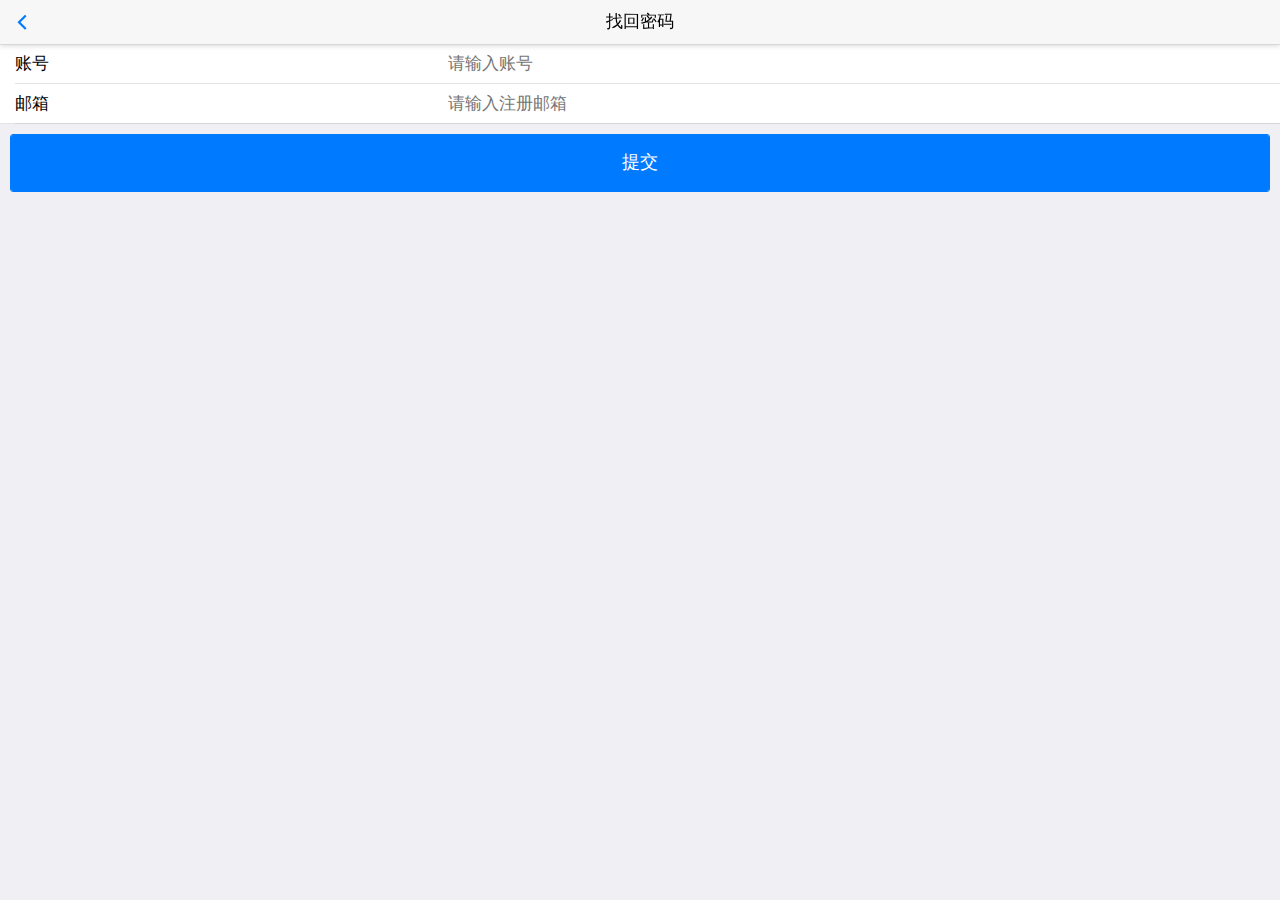
<file: QinCloud/login/forget_password.html>
<!doctype html>
<html>

	<head>
		<meta charset="UTF-8">
		<title></title>
		<meta name="viewport" content="width=device-width,initial-scale=1,minimum-scale=1,maximum-scale=1,user-scalable=no" />
		<link href="../css/mui.min.css" rel="stylesheet" />
		<link href="../css/style.css" rel="stylesheet" />
	</head>

	<body>
		<header class="mui-bar mui-bar-nav">
			<a class="mui-action-back mui-icon mui-icon-left-nav mui-pull-left"></a>
			<h1 class="mui-title">找回密码</h1>
		</header>
		<div class="mui-content">
			<form class="mui-input-group">
			
				<div class="mui-input-row">
					<label>账号</label>
					<input id='account' type="text" class="mui-input-clear mui-input" placeholder="请输入账号">
				</div>             	
                
				<div class="mui-input-row">
					<label>邮箱</label>
					<input id='email' type="email" class="mui-input-clear mui-input" placeholder="请输入注册邮箱">
				</div>
			</form>
			<div class="mui-content-padded">
				<button id='sendMail' class="mui-btn mui-btn-block mui-btn-primary">提交</button>
			</div>
		</div>
		
		<script src="../js/mui.min.js"></script>
		<script src="../js/app.js"></script>
		<script>
			(function($, doc) {
				$.init();
				$.plusReady(function() {
					var sendButton = doc.getElementById('sendMail');
					var emailBox = doc.getElementById('email');
					sendButton.addEventListener('tap', function() {
						app.forgetPassword(emailBox.value, function(err, info) {
							plus.nativeUI.toast(err || info);
						});
					}, false);
				});
			}(mui, document));
		</script>
	</body>

</html>
</file>
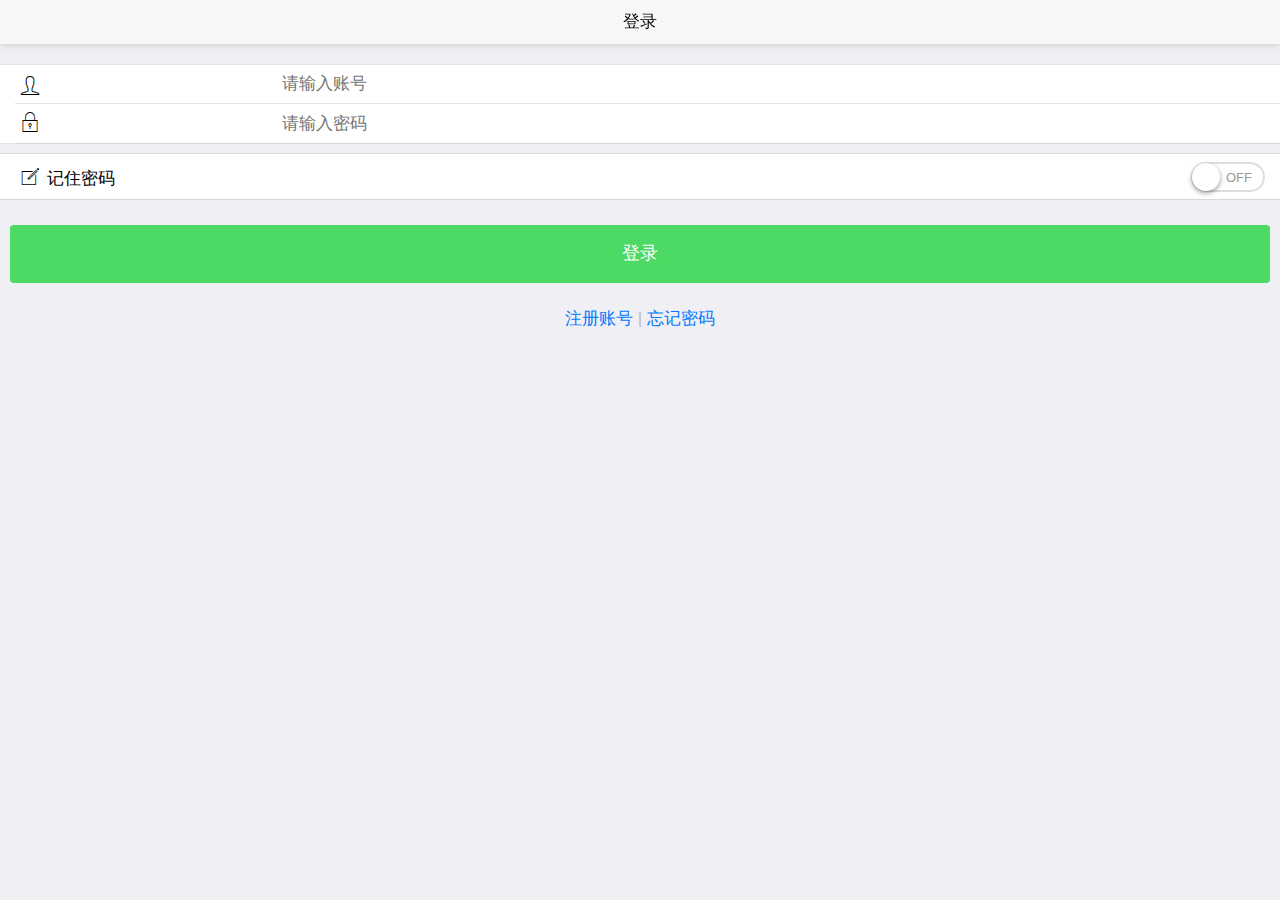
<file: QinCloud/login/login.html>
<!doctype html>
<html class="ui-page-login">

	<head>
		<meta charset="UTF-8">
		<title></title>
		<meta name="viewport" content="width=device-width,initial-scale=1,minimum-scale=1,maximum-scale=1,user-scalable=no" />
		<link href="../css/mui.min.css" rel="stylesheet" />
		<link href="../css/style.css" rel="stylesheet" />

		<style>
			.area {
				margin: 20px auto 0px auto;
			}
			
			.mui-input-group {
				margin-top: 10px;
			}
			
			.mui-input-group:first-child {
				margin-top: 20px;
			}
			
			.mui-input-group label {
				width: 22%;
			}
			
			.mui-input-row label~input,
			.mui-input-row label~select,
			.mui-input-row label~textarea {
				width: 78%;
			}
			
			.mui-checkbox input[type=checkbox],
			.mui-radio input[type=radio] {
				top: 6px;
			}
			
			.mui-content-padded {
				margin-top: 25px;
			}
			
			.mui-btn {
				padding: 10p;
			}
			
			.link-area {
				display: block;
				margin-top: 25px;
				text-align: center;
			}
			
			.spliter {
				color: #BBBBBB;
				padding: 0px, 8px;
			}
			
			.oauth-area {
				position: absolute;
				bottom: 20px;
				left: 0px;
				text-align: center;
				width: 100%;
				padding: 0px;
				margin: : 0px;
			}
			
			.oauth-area .oauth-btn {
				display: inline-block;
				width: 50px;
				height: 50px;
				background-size: 30px 30px;
				background-position: center center;
				background-repeat: no-repeat;
				margin: 0px 20px;
				border: solid 1px #AAAAAA
			}
			
			.oauth-area .oauth-btn.disabled {
				background-color: #DDDDDD;
			}
			
			.mui-icon-person {
				margin-top: -5px;
				font-size: 30px;
				margin-left: 0;
			}
			
			.mui-icon-locked {
				margin-top: -5px;
				margin-left: 3px;
			}
			
			.mui-icon-compose {
				margin-left: 3px;
			}
		</style>

	</head>

	<body>

		<header class="mui-bar mui-bar-nav">
			<h1 class="mui-title">登录</h1>
		</header>

		<div class="mui-content">

			<form id="login-form" class="mui-input-group">
				<div class="mui-input-row">
					<label><span class="mui-icon mui-icon-person"></span></label>
					<input id="userInput" type="text" class="mui-input-clear" placeholder="请输入账号">
				</div>
				<div class="mui-input-row">
					<label><span class="mui-icon mui-icon-locked"></label>
					<input id="passInput" type="password" class="mui-input-clear" placeholder="请输入密码">
				</div>

			</form>

			<form class="mui-input-group">
				<ul class="mui-table-view mui-table-view-chevron">
					<li class="mui-table-view-cell">
						<span class="mui-icon mui-icon-compose"></span> 记住密码
						<div id="remeberInfo" class="mui-switch">
							<div class="mui-switch-handle"></div>
						</div>
					</li>
				</ul>
			</form>

			<div class="mui-content-padded">
				<button id='login' type="button" class="mui-btn mui-btn-block mui-btn-green">登录</button>
				<div class="link-area">
					<a id='reg'>注册账号</a>
					<span class="spliter">|</span>
					<a id='forgetPassword'> 忘记密码 </a>
				</div>
			</div>

			<div class="mui-content-padded oauth-area">

			</div>

		</div>

	</body>

	<script src="../js/mui.min.js"></script>
	<script type="text/javascript" src="../js/jquery-3.0.0.min.js"></script>
	<script type="text/javascript" src="../js/HttpCore/HttpBase.js"></script>
	<script type="text/javascript" src="../js/Connectors/ConnectLogin.js"></script>
	<script type="text/javascript" src="../js/System/SystemSwitch.js"></script>
	<script>
	
		var registerBtr = document.getElementById("reg");
		var forgetBtr = document.getElementById("forgetPassword");
		var loginBtr = document.getElementById("login");
	
		function initPage() {
			
			registerBtr.addEventListener('tap', function() {
				OpenRegisterPage();
			});

			forgetBtr.addEventListener('tap', function() {
				OpenForgetPasswordPage();
			});
					    
			var userInput = document.getElementById("userInput");
 			var passInput = document.getElementById("passInput");
 			 
			loginBtr.addEventListener('tap',function(){

			    if(userInput.value.length <= 0)
			    {
			    	mui.toast('账号不能为空');
			    	return;
			    }

			    if(passInput.value.length <= 0)
			    {
			    	mui.toast('密码不能为空');
			    	return;
			    }
			 
			    var data = new Object();
			    data.username = userInput.value;
			    data.password = passInput.value;
			    
			    loginBtr.disabled = true;
			    
				StartLogin(data,loginBtr,'main.html','main');
			});
		}
	</script>
	<script type="text/javascript">
			mui.init();
			mui.plusReady(
				function() {
					initPage();	 
					 
				})
			 
			 
		</script>
</html>
</file>
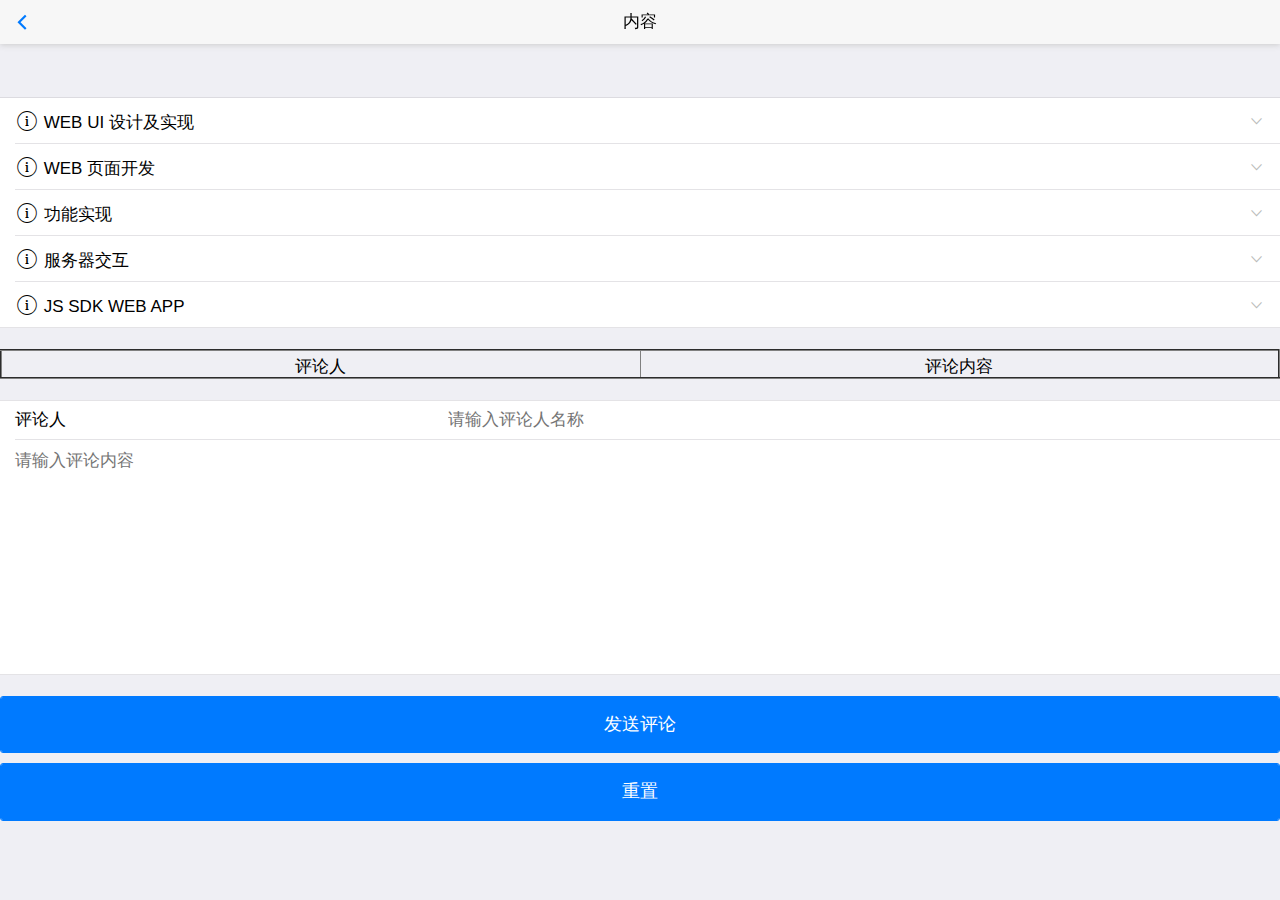
<file: QinCloud/login/main.html>
<!DOCTYPE html>
<html id="main">

	<head>
		<meta charset="utf-8">
		<meta name="viewport" content="width=device-width,initial-scale=1,minimum-scale=1,maximum-scale=1,user-scalable=no" />
		<title></title>
		
		<link href="../css/mui.min.css" rel="stylesheet" />
		<link href="../css/style.css" rel="stylesheet" />
		
		<style type="text/css">
			.mui-table-view {
			    margin-top: 6%;
			}
			
			#tip {
				font-size: 24px;
				margin-top: 10px;
			}
			
			.content {
				font-size: 15px;
				margin-top: 5px;
			}
		</style>

		<script>
			 
			 
			 function addNode(){
			 	
			 	var inputPerson = inputform.personName.value;
			 	var inputComment = inputform.commentValue.value;
			 	
			 	mui.toast(inputPerson.value);
			 	if(inputPerson == "")
			 	{
			 		inputPerson = "匿名用户";
			 	}
			 	
			 	if(inputComment == "")
			 	  {
			 	  	mui.toast("请输入评论内容");
			 	  	return;
			 	  }
			 	
			 	var person = document.createTextNode(inputPerson);
			 	var conmment = document.createTextNode(inputComment);
			 	
			 	var td_person = document.createElement("td");
			 	var td_content = document.createElement("td");
			 	
			 	var tr = document.createElement("tr");
			 	
			 	var tbody = document.createElement("tbody");
			 	
			 	td_person.appendChild(person);
			 	td_content.appendChild(conmment);
			 	
			 	tr.appendChild(td_person);
			 	tr.appendChild(td_content);
			 	
			 	tbody.appendChild(tr);
				var table = document.getElementById("mytable");
			 	table.appendChild(tbody);
			 	
			 	inputform.personName.value="";
			 	inputform.commentValue.value="";
			 	
			 }
			 
			
			 function resetNode(){
			 	var table = document.getElementById("mytable");
			    if(table.rows.length > 1)
			    {
			    	for(var i = 0; i < table.rows.length ;i++)
			    		table.deleteRow(1);
			    }
			 }
			 
		</script>
		
		<header class="mui-bar mui-bar-nav">
		    <a class="mui-action-back mui-icon mui-icon-left-nav mui-pull-left"></a>
		    <h1 class="mui-title">内容</h1>
		</header>
	</head>

	<body>

		<br/>

		<ul class="mui-table-view">
			<li id="title1" class="mui-table-view-cell mui-collapse">
				<a class="mui-navigate-right" href="#">
					<span class="mui-icon mui-icon-info"></span> WEB UI 设计及实现
				</a>
				<div class="mui-collapse-content">
					<p class="content">WEB UI 设计工具</p>
					<p class="content">原型设计和制作</p>
					<p class="content">WEB界面设计及实现</p>
					<p class="content">WEB APP界面设计及实现</p>
				</div>
			</li>
			<li id="title2" class="mui-table-view-cell mui-collapse">
				<a class="mui-navigate-right" href="#">
					<span class="mui-icon mui-icon-info"></span> WEB 页面开发
				</a>
				<div class="mui-collapse-content">
					<p class="content">HTML.HTML5 基础 . CSS . CSS3</p>
					<p class="content">浏览器兼容性,代码优化</p>
					<p class="content">效果检验：知名前端页面</p>

				</div>
			</li>
			<li id="title3" class="mui-table-view-cell mui-collapse">
				<a class="mui-navigate-right" href="#">
					<span class="mui-icon mui-icon-info"></span> 功能实现
				</a>
				<div class="mui-collapse-content">
					<p class="content">JavaScript核心</p>
					<p class="content">DOM,BOM</p>
					<p class="content">jQuery</p>
					<p class="content">HTML5 高级</p>
					<p class="content">效果检验</p>
					<p class="content">网页游戏</p>
				</div>
			</li>
			<li id="title4" class="mui-table-view-cell mui-collapse">
				<a class="mui-navigate-right" href="#">
					<span class="mui-icon mui-icon-info"></span> 服务器交互
				</a>
				<div class="mui-collapse-content">
					<p class="content">SERVER 技术</p>
					<p class="content">HTTP 协议</p>
					<p class="content">AJAX</p>
					<p class="content">PHP+MYSQL</p>
					<p class="content">NODE.JS MONGODB</p>
					<p class="content">效果检验：交互实现</p>
				</div>
			</li>
			<li id="title5" class="mui-table-view-cell mui-collapse">
				<a class="mui-navigate-right" href="#"><span class="mui-icon mui-icon-info"></span>
	         	JS SDK WEB APP
	         </a>
				<div class="mui-collapse-content">
					<p class="content">Bootstrap</p>
					<p class="content">AngularJs</p>
					<p class="content">JQuery.mobile</p>
					<p class="content">Web App</p>
					<p class="content">PhoneGap</p>
					<p class="content">微信开发</p>
					<p class="content">Ext,React.js</p>
					<p class="content">效果检验 : 复合实现</p>
				</div>
			</li>
		</ul>

		<br />

		<table id="mytable" border="2px" width="100%" >
			<td width="50%" align="center" class="mui-button-row">评论人</td>
			<td width="50%" align="center" class="mui-button-row">评论内容</td>
		</table>

		<br/>
		
		<form name="inputform" method="post" action="" class="mui-input-group">
			<div name = "personDiv" class="mui-input-row">
				<label>评论人</label>
				<input name="personName" type="text" class="mui-input-clear" placeholder="请输入评论人名称">
			</div>

			<textarea name="commentValue" rows="10" cols="1" placeholder="请输入评论内容"></textarea>
		</form>

		<br/>

		<button id="send" type="button" class="mui-btn mui-btn-blue mui-btn-block">发送评论</button>
		<button id="reset" type="button" class="mui-btn mui-btn-blue mui-btn-block">重置</button>
	
	    
	</body>
    <script src="../js/mui.min.js"></script>
		<script type="text/javascript" charset="utf-8">
			mui.init();
		</script>
	
    <script>
    	 var sendBtr = document.getElementById("send");
			sendBtr.onclick = function(){addNode()};
		 var resetBtr = document.getElementById("reset");
		    resetBtr.onclick = function(){resetNode()};
    </script>
</html>
</file>
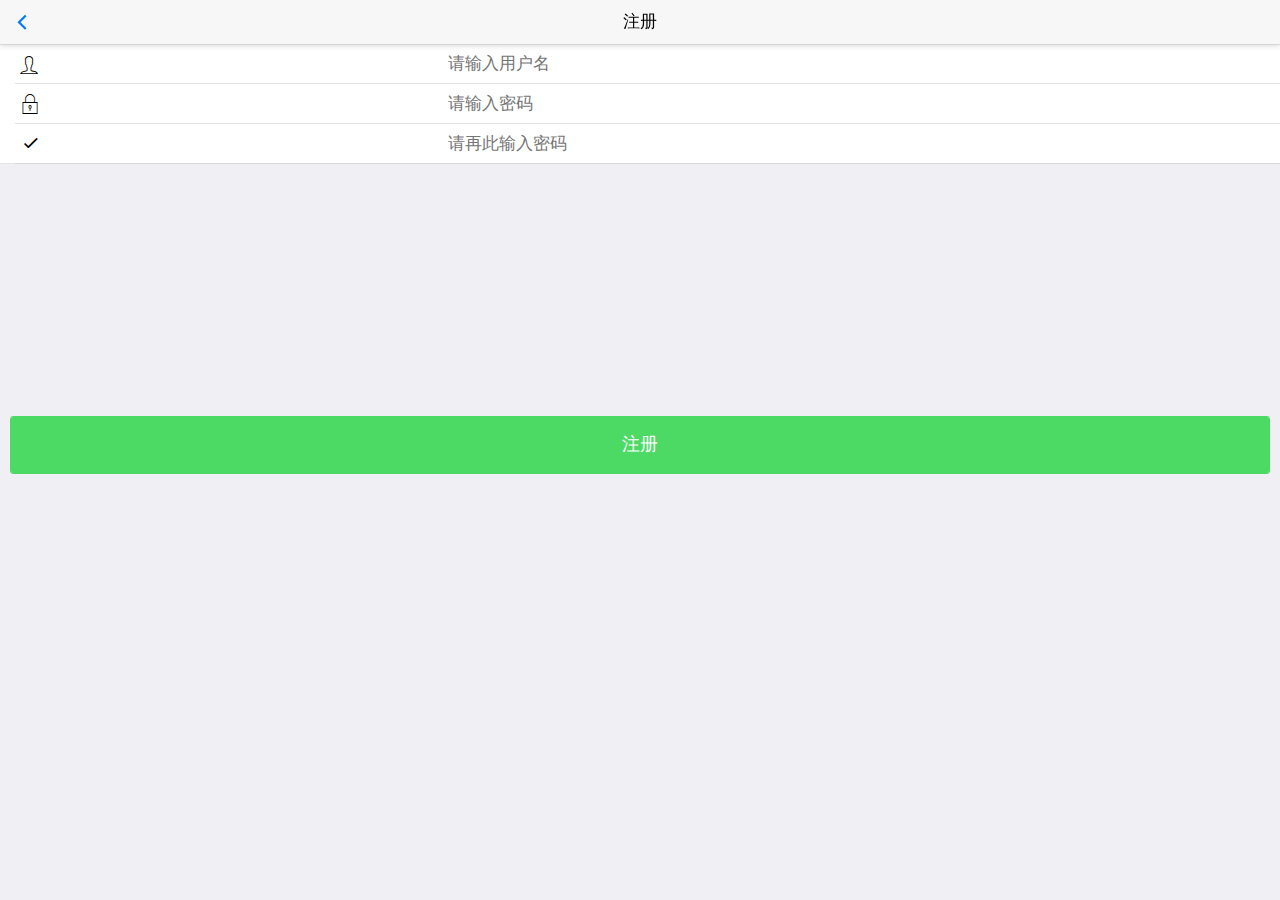
<file: QinCloud/login/register.html>
<!doctype html>
<html>

	<head>
		<meta charset="UTF-8">
		<title></title>
		<meta name="viewport" content="width=device-width,initial-scale=1,minimum-scale=1,maximum-scale=1,user-scalable=no" />
		<link href="../css/mui.min.css" rel="stylesheet" />

		<header class="mui-bar mui-bar-nav">
			<a class="mui-action-back mui-icon mui-icon-left-nav mui-pull-left"></a>
			<h1 class="mui-title">注册</h1>
		</header>

		<style type="text/css">
		.mui-content-padded {
				margin-top: 15%;
			}
			
			#registerBtr {
				margin-top: 20%;
			}
			
			.mui-backdrop {
				position: fixed;
				top: 0;
				right: 0;
				bottom: 0;
				left: 0;
				z-index: 998;
				background-color: rgba(50, 50, 50, .3);
			}
			
			.mui-icon-person {
				font-size: 28px;
				margin-top: -4px;
			}
			
			.mui-icon-locked {
				margin-left: 3px;
				margin-top: -3px;
			}
			
			.mui-icon-checkmarkempty {
				margin-left: -1px;
				font-size: 34px;
				margin-top: -10px;
			}
		}
		</style>

	</head>

	<body>

		<div class="mui-content own-content-padding">
			<form class="mui-input-group">
			
					<div class="mui-input-row">
					<label><span class="mui-icon mui-icon-person"></span></label>
					<input id="username" type="text" class="mui-input-clear" placeholder="请输入用户名">
				</div>
				<div class="mui-input-row">
					<label><span class="mui-icon mui-icon-locked"></span></label>
					<input id="password" type="password" class="mui-input-clear" placeholder="请输入密码">
				</div>
				<div class="mui-input-row">
					<label><span class="mui-icon mui-icon-checkmarkempty"></span></label>
					<input id="repassword" type="password" class="mui-input-clear" placeholder="请再此输入密码">
				</div>
	
				
			</form>

		</div>
		<div class="mui-content-padded">
			<button id="registerBtr" type="button" class="mui-btn mui-btn-green mui-btn-block">注册</button>
		</div>

		<script src="../js/mui.min.js"></script>
		<script type="text/javascript" src="../js/jquery-3.0.0.min.js"></script>
		<script type="text/javascript" src="../js/HttpCore/HttpBase.js"></script>
		<script type="text/javascript" src="../js/Connectors/ConnectLogin.js"></script>
		<script type="text/javascript">
			
			var regClick = false;
			function initPage() {

				var usen = document.getElementById("username");
				var pass = document.getElementById("password");
				var reg = document.getElementById("registerBtr");
				
                reg.addEventListener('tap',function(){
                	
                	var data = new Object();
					data.username = usen.value;
					data.password = pass.value;
					reg.disabled = true;  
					
                    StartRegister(data,reg);
                	
                })
			}
		 
		</script>
		
		<script type="text/javascript">
			mui.init()
			mui.plusReady(function(e){

				initPage();
			})
			
		</script>
	</body>

</html>
</file>
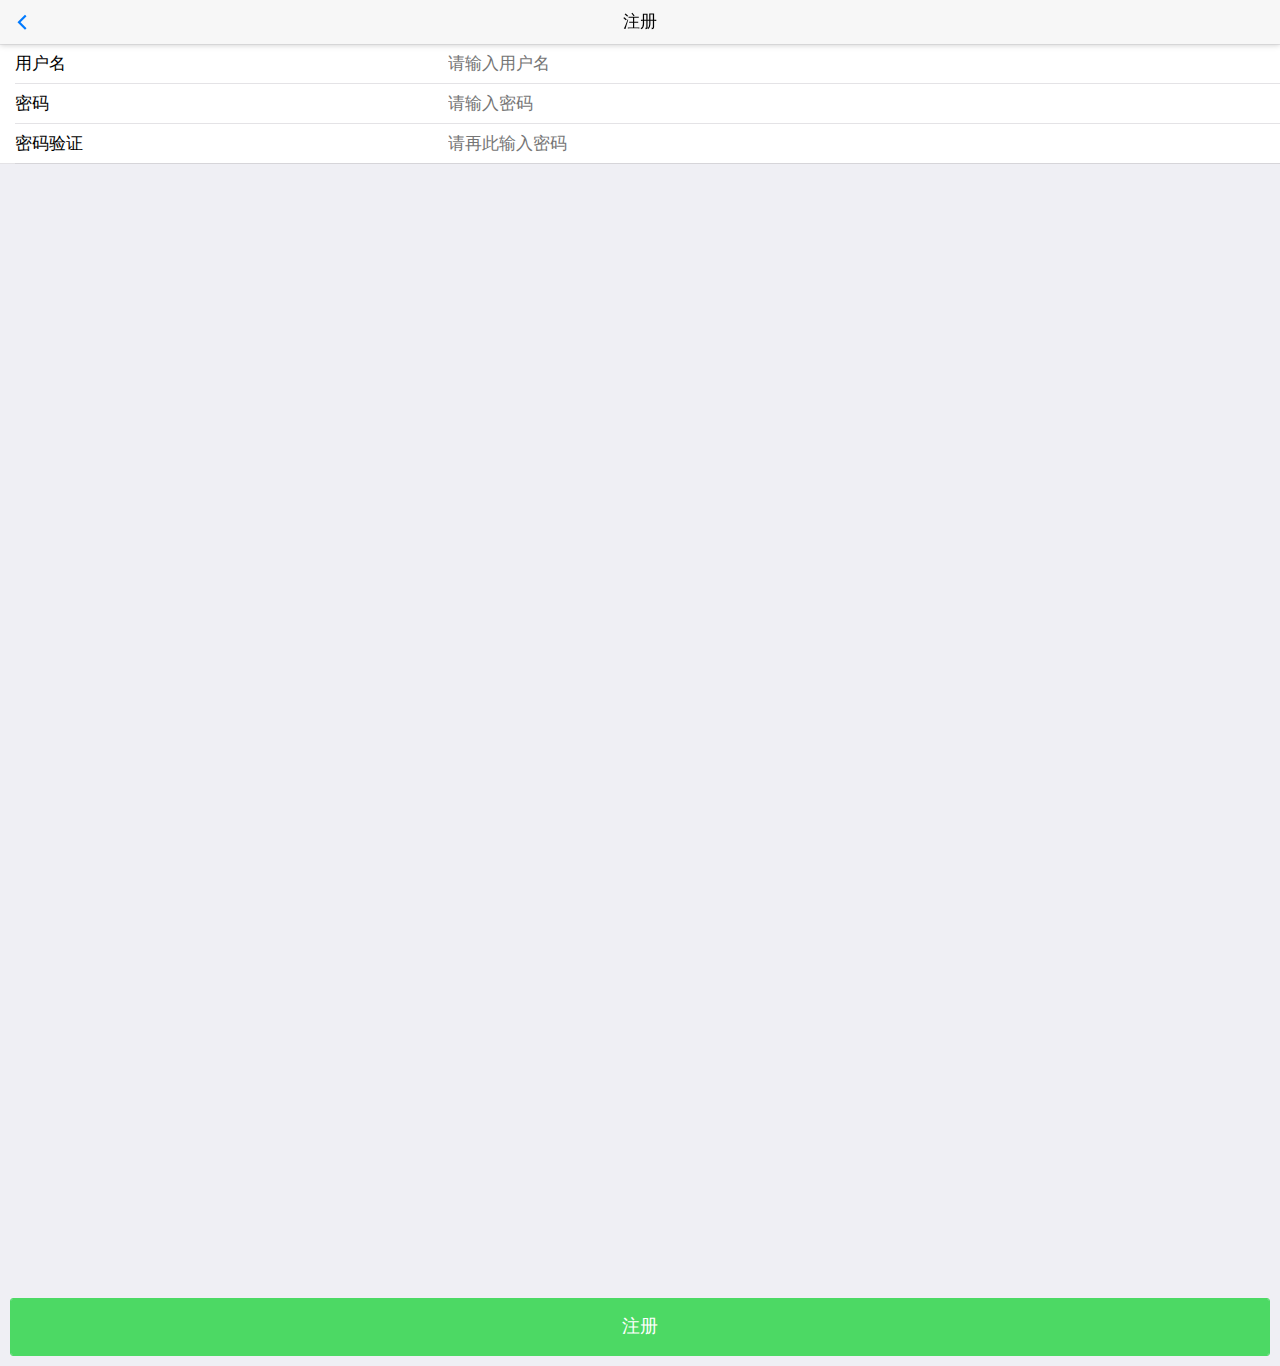
<file: QinCloud/loginModule/register.html>
<!doctype html>
<html>

	<head>
		<meta charset="UTF-8">
		<title></title>
		<meta name="viewport" content="width=device-width,initial-scale=1,minimum-scale=1,maximum-scale=1,user-scalable=no" />
		<link href="../css/mui.min.css" rel="stylesheet" />

		<header class="mui-bar mui-bar-nav">
			<a class="mui-action-back mui-icon mui-icon-left-nav mui-pull-left"></a>
			<h1 class="mui-title">注册</h1>
		</header>

		<style type="text/css">
			.mui-content-padded {
				margin-top: 15%;
			}
			
			#registerBtr {
				margin-top: 90%;
			}
		</style>

	</head>

	<body>
		<script src="../js/mui.min.js"></script>
		<script type="text/javascript">
			mui.init()
		</script>

		<div class="mui-content">
			<form class="mui-input-group">
				<div class="mui-input-row">
					<label>用户名</label>
					<input id="username" type="text" class="mui-input-clear" placeholder="请输入用户名">

				</div>
				<div class="mui-input-row">
					<label>密码</label>
					<input id="password" type="text" class="mui-input-clear" placeholder="请输入密码">

				</div>
				<div class="mui-input-row">
					<label>密码验证</label>
					<input id="repassword" type="text" class="mui-input-clear" placeholder="请再此输入密码">

				</div>
			</form>

			<div class="mui-content-padded">
				<button id="registerBtr" type="button" class="mui-btn mui-btn-green mui-btn-block">注册</button>
			</div>

		</div>
		</div>

		</div>
	</body>
    
    <script type="text/javascript" src="../js/jquery-3.0.0.min.js" ></script>
    <script type="text/javascript" src="../js/HttpCore/HttpBase.js" ></script>
    <script type="text/javascript" src="../js/Connectors/ConnectLogin.js" ></script>
	<script>
	
		var usernameInput = document.getElementById("username");
		var passwordInput = document.getElementById("password");
		var repasswordInput = document.getElementById("repassword");

		var reg = document.getElementById("registerBtr");

		reg.onclick = function() {
			if (usernameInput.value.length == 0) {
				mui.toast("用户名不能为空");
				return;
			}

			if (passwordInput.value.length == 0) {
				mui.toast("密码不能为空");
				return;
			}

			if (repasswordInput.value.length == 0) {
				mui.toast("密码不能为空");
				return;
			}

             
            
			var data = new Object();
            data.username = usernameInput.value;
            data.password = passwordInput.value;
            
            register(data);
             
		}
	</script>

</html>
</file>
<file: QinCloud/css/style.css>
.ui-page-login,
body {
	width: 100%;
	height: 100%;
	margin: 0px;
	padding: 0px;
}
.mui-content{height: 100%;}
</file>
